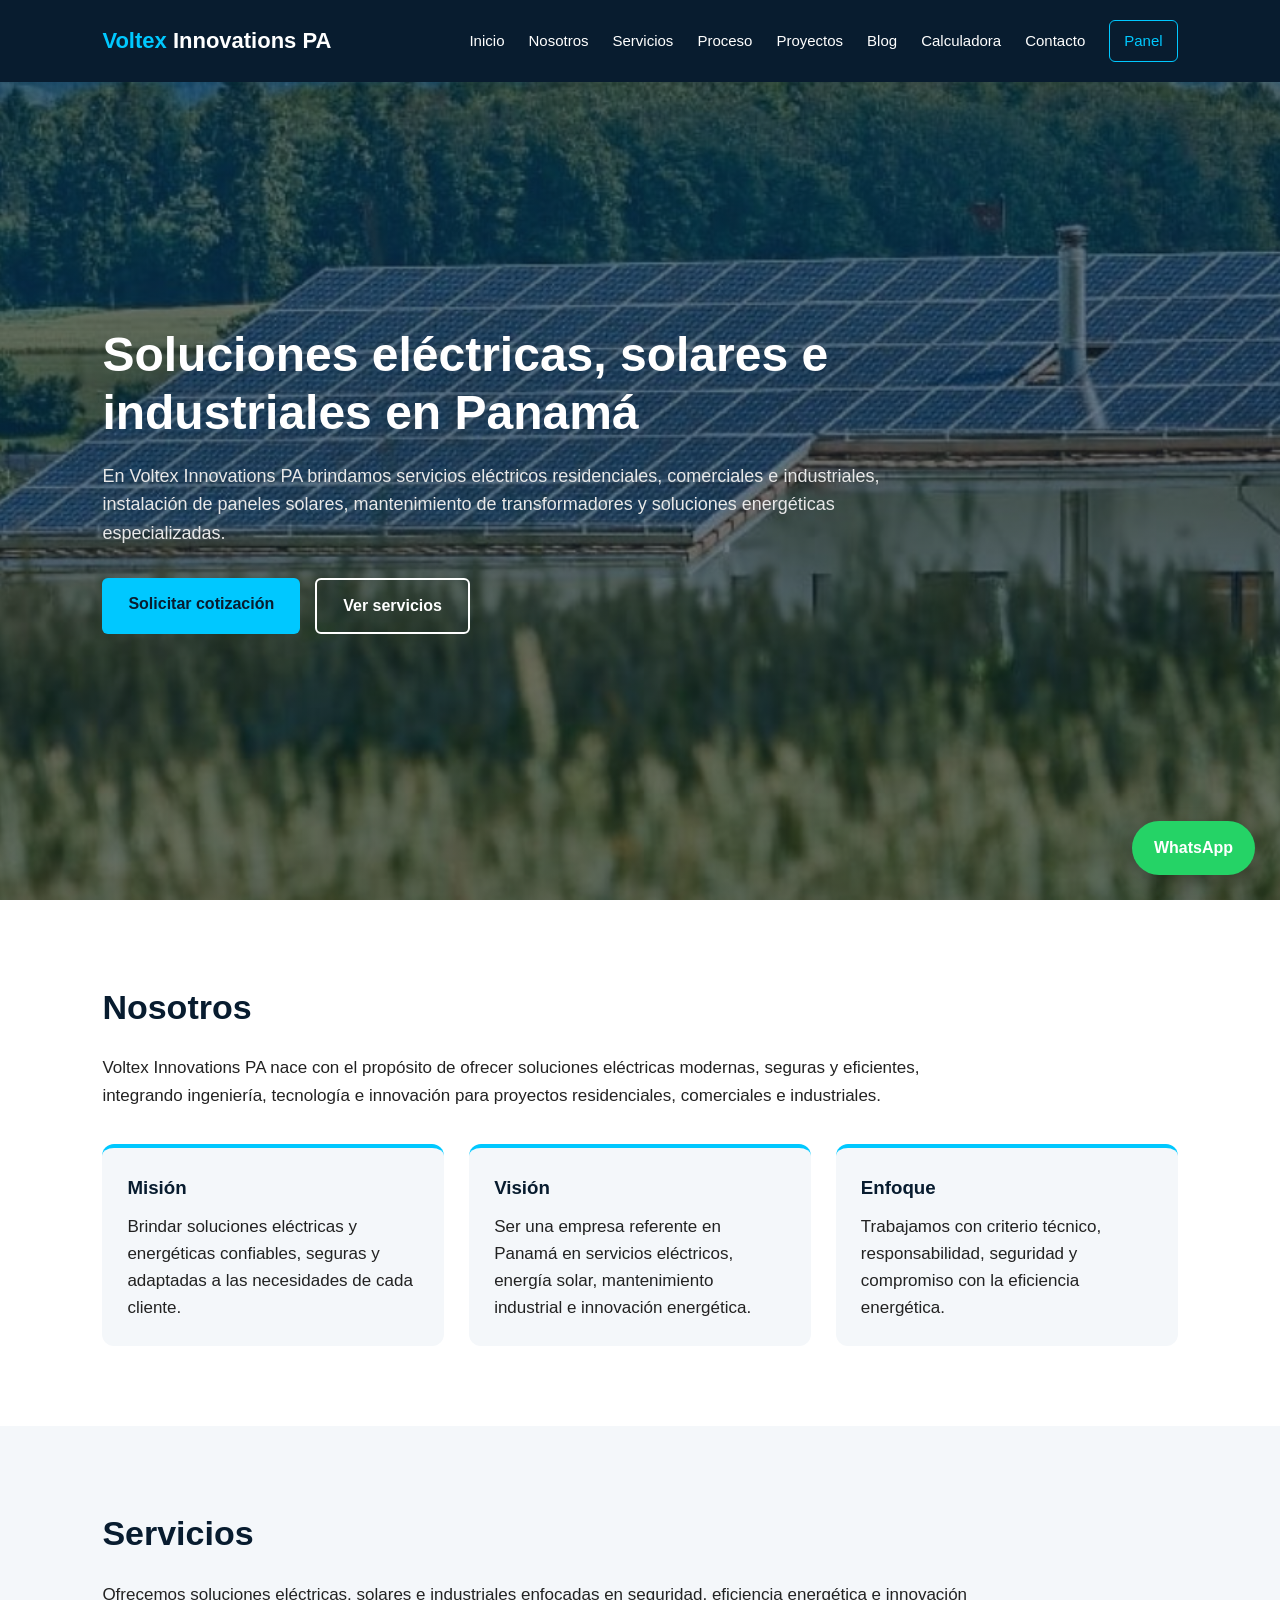
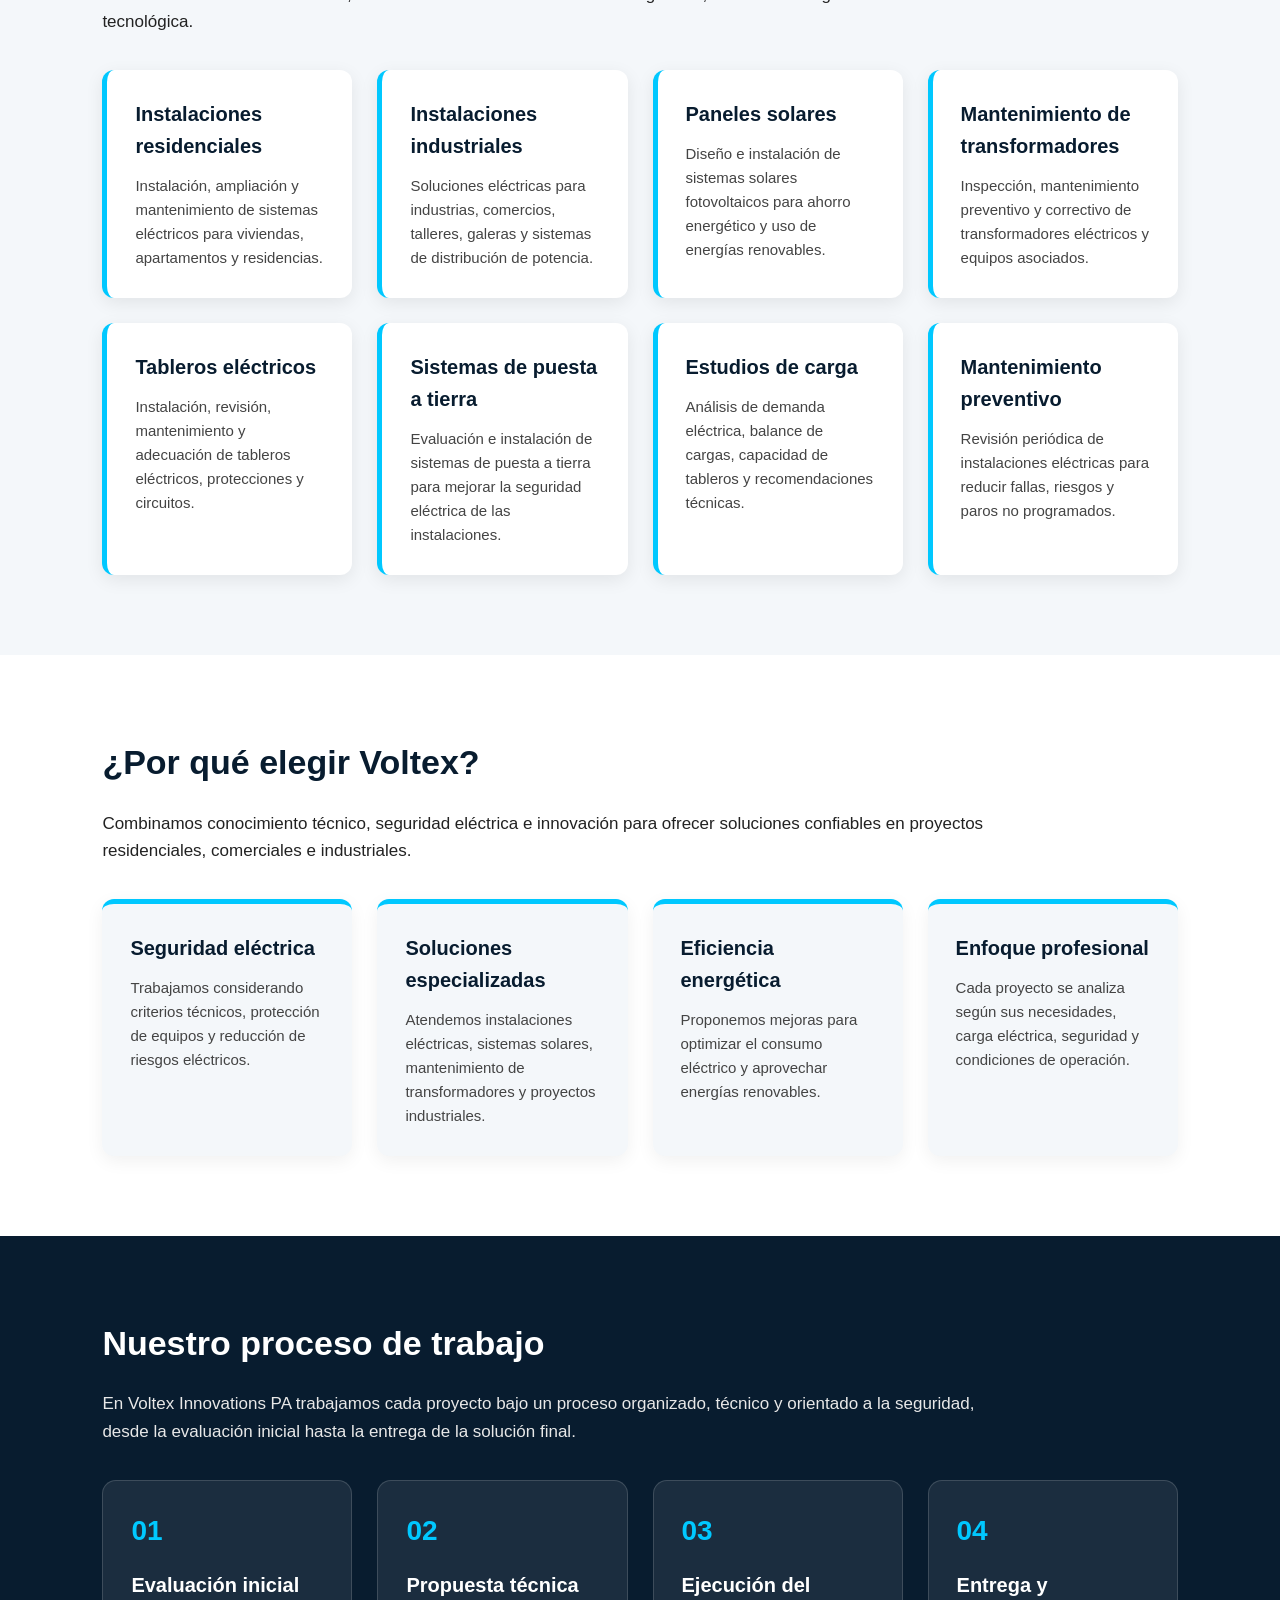
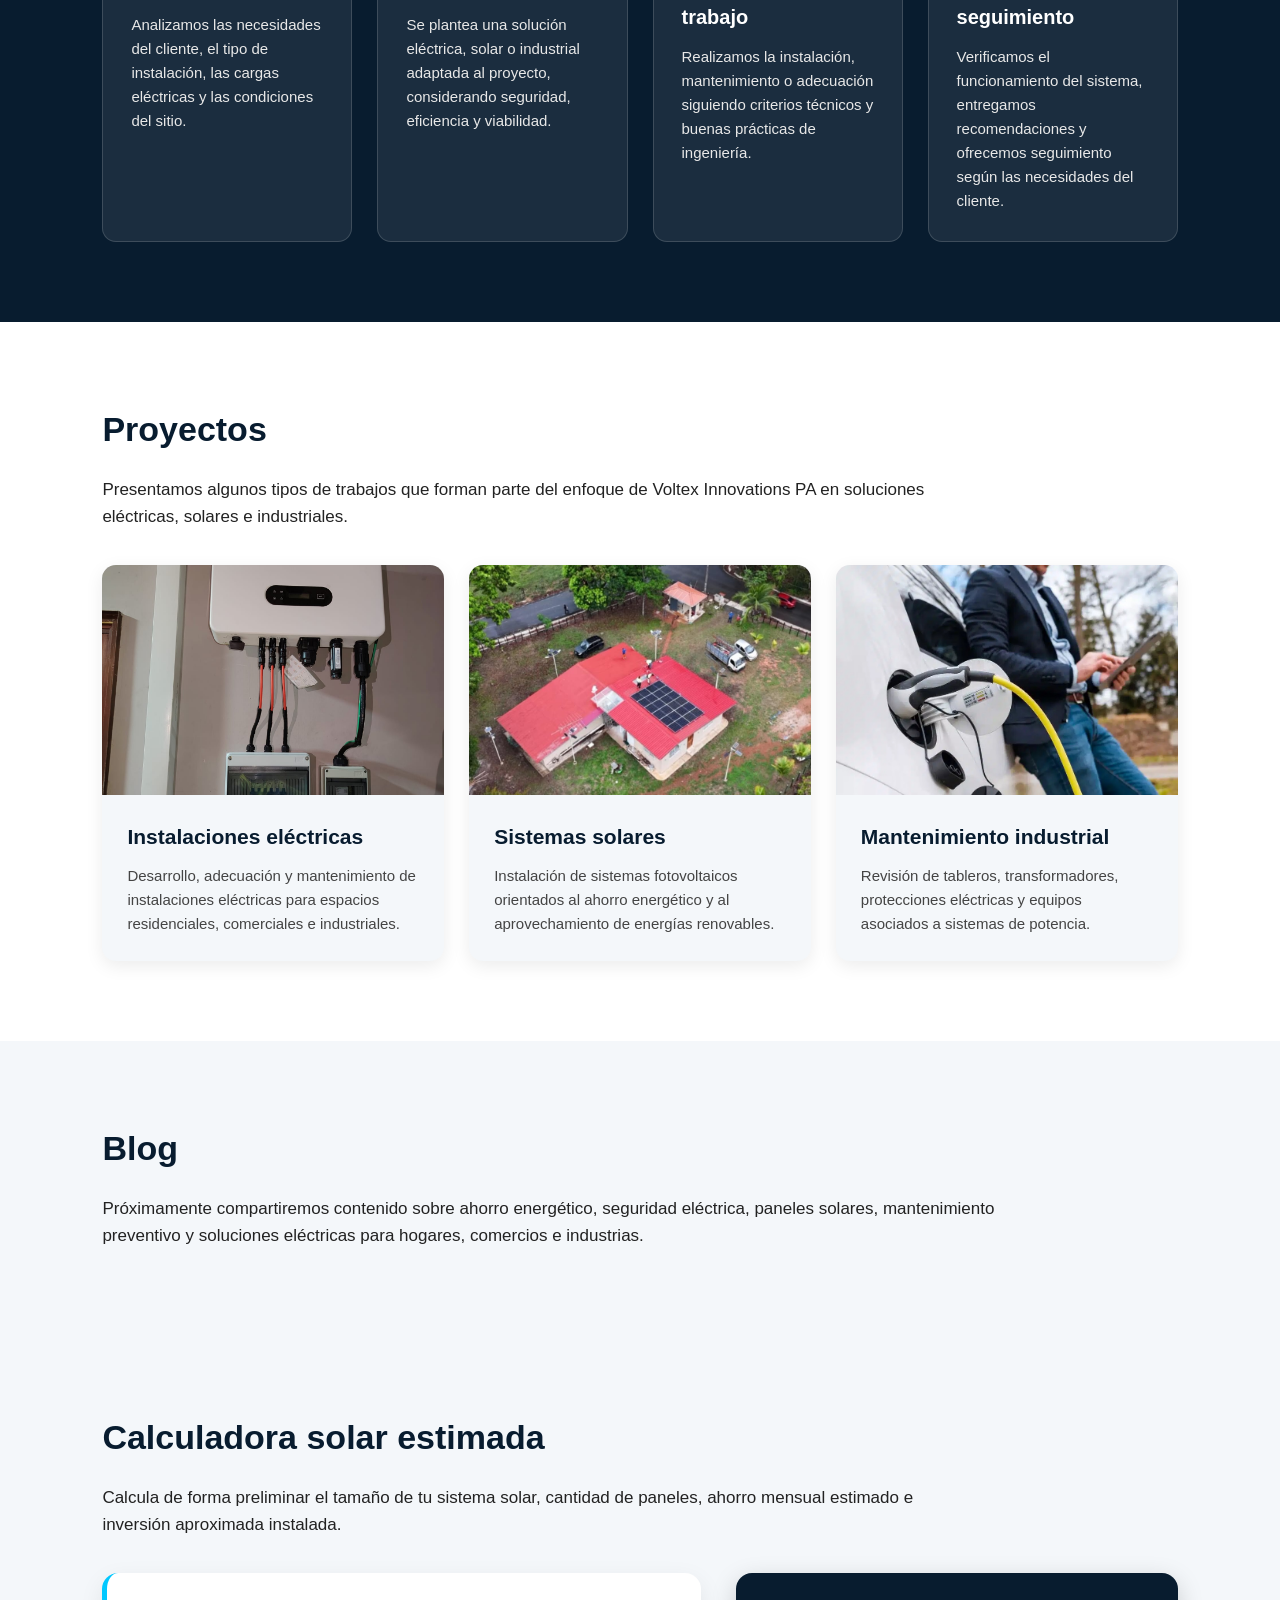
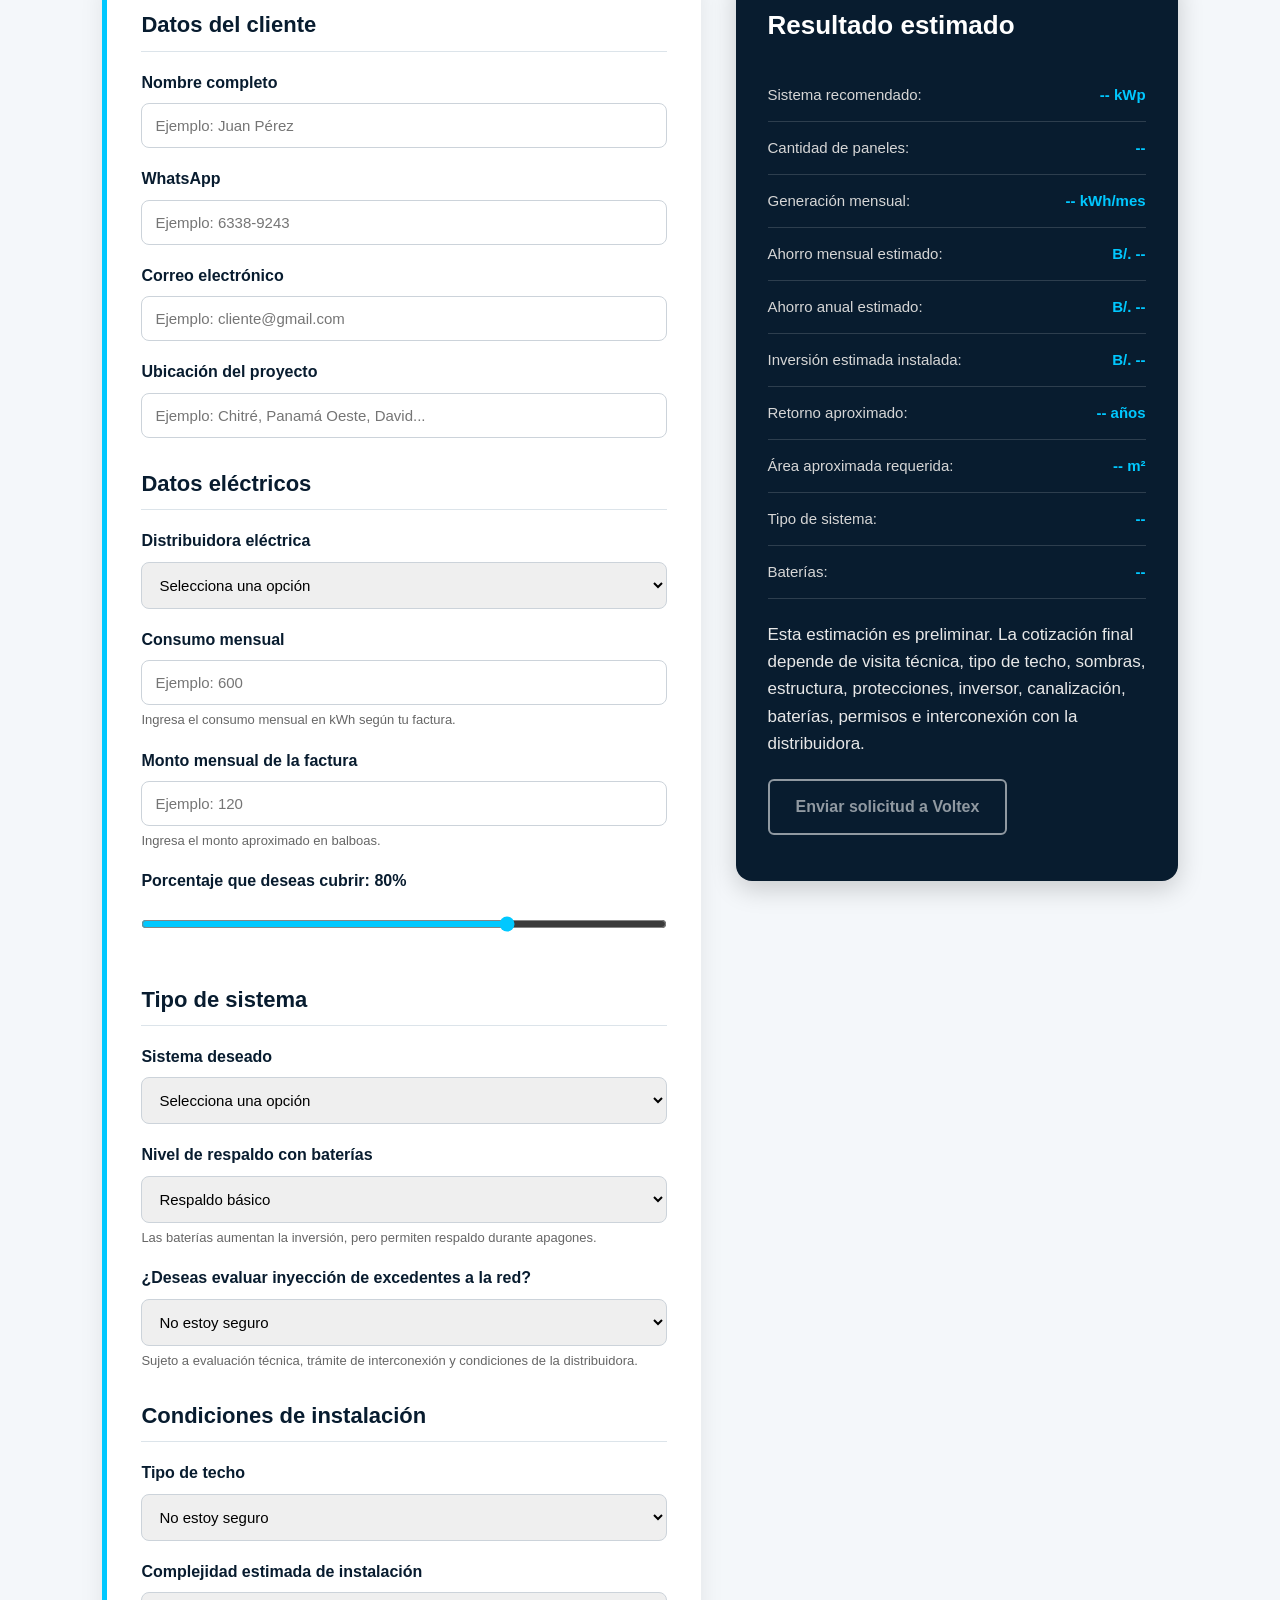
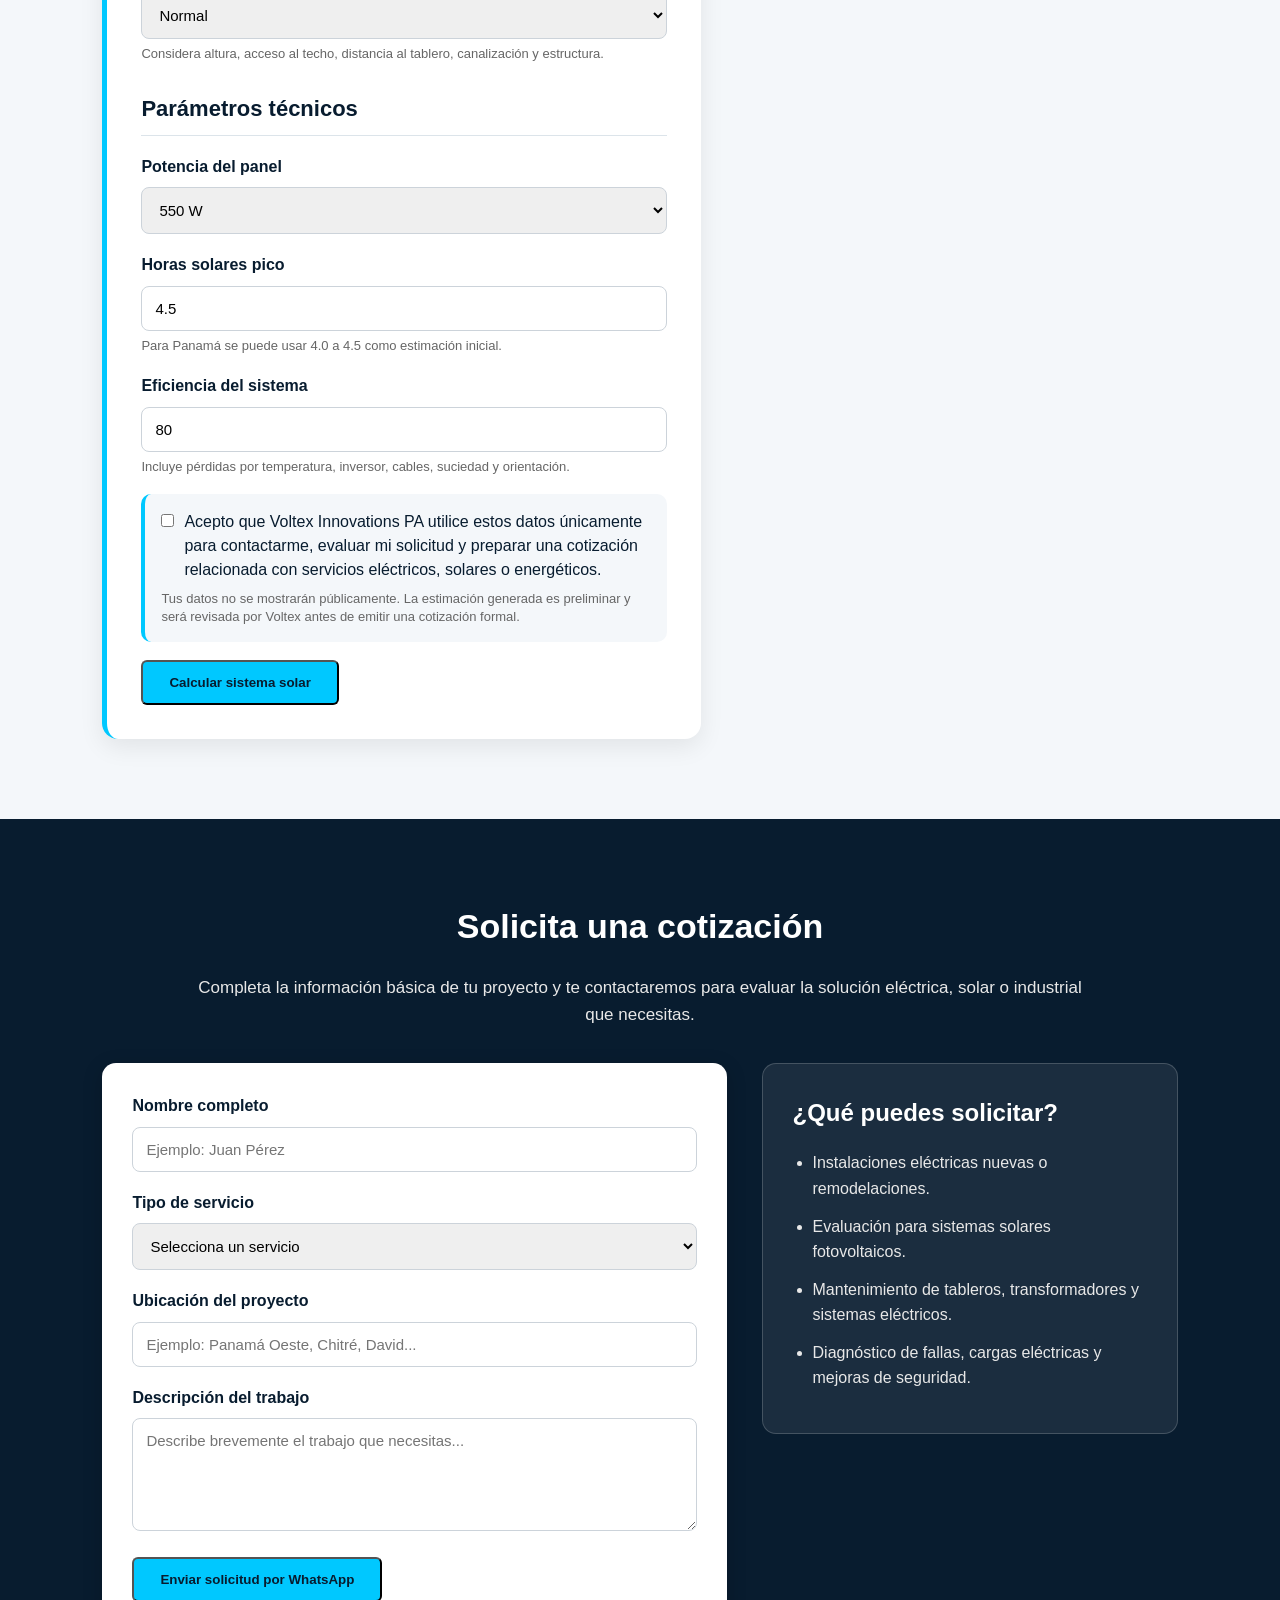
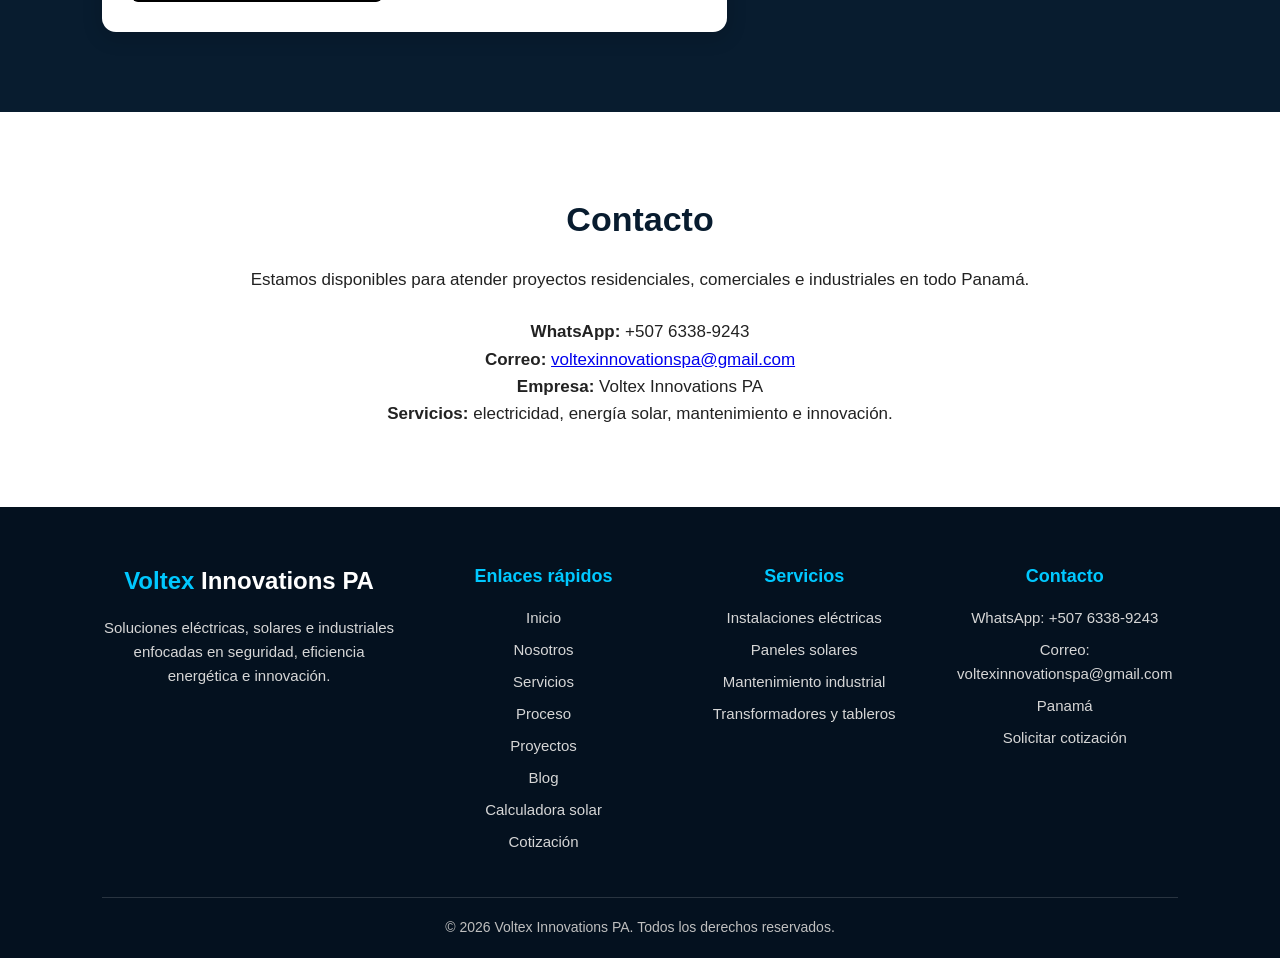
<file: index.html>
<!DOCTYPE html>
<html lang="es">
<head>
  <meta charset="UTF-8" />
  <meta name="viewport" content="width=device-width, initial-scale=1.0" />

  <title>Voltex Innovations PA | Soluciones eléctricas y solares en Panamá</title>

  <meta
    name="description"
    content="Voltex Innovations PA ofrece soluciones eléctricas residenciales, industriales, paneles solares, mantenimiento de transformadores, tableros eléctricos y servicios energéticos especializados en Panamá."
  />

  <meta
    name="keywords"
    content="Voltex Innovations PA, instalaciones eléctricas Panamá, paneles solares Panamá, mantenimiento de transformadores, tableros eléctricos, energía solar, servicios eléctricos residenciales, servicios eléctricos industriales"
  />

  <meta name="author" content="Voltex Innovations PA" />

  <!-- Vista previa al compartir en WhatsApp, Facebook o redes sociales -->
  <meta property="og:title" content="Voltex Innovations PA" />
  <meta
    property="og:description"
    content="Soluciones eléctricas, solares e industriales enfocadas en seguridad, eficiencia energética e innovación."
  />
  <meta property="og:image" content="img/preview.jpg" />
  <meta property="og:type" content="website" />

  <!-- Ícono de la pestaña del navegador -->
  <link rel="icon" type="image/png" href="img/favicon.png" />

  <!-- ESTILOS PRINCIPALES -->
  <link rel="stylesheet" href="./styles.css?v=8" />
</head>

<body>

  <!-- ENCABEZADO -->
  <header class="header">
    <div class="logo">
      <span>Voltex</span> Innovations PA
    </div>

    <button class="menu-toggle" id="menu-toggle" type="button" aria-label="Abrir menú">
      ☰
    </button>

    <nav class="nav" id="nav">
      <a href="#inicio">Inicio</a>
      <a href="#nosotros">Nosotros</a>
      <a href="#servicios">Servicios</a>
      <a href="#proceso">Proceso</a>
      <a href="#proyectos">Proyectos</a>
      <a href="#blog">Blog</a>
      <a href="#calculadora-solar">Calculadora</a>
      <a href="#contacto">Contacto</a>

      <a
        href="./panel-voltex.html?v=7"
        class="nav-panel"
        target="_blank"
        rel="noopener noreferrer"
      >
        Panel
      </a>
    </nav>
  </header>

  <!-- SECCIÓN PRINCIPAL -->
  <section id="inicio" class="hero">
    <div class="hero-content">
      <h1>Soluciones eléctricas, solares e industriales en Panamá</h1>

      <p>
        En Voltex Innovations PA brindamos servicios eléctricos residenciales,
        comerciales e industriales, instalación de paneles solares, mantenimiento
        de transformadores y soluciones energéticas especializadas.
      </p>

      <div class="hero-buttons">
        <a href="#cotizacion" class="btn primary">Solicitar cotización</a>
        <a href="#servicios" class="btn secondary">Ver servicios</a>
      </div>
    </div>
  </section>

  <!-- NOSOTROS -->
  <section id="nosotros" class="section">
    <h2>Nosotros</h2>

    <p>
      Voltex Innovations PA nace con el propósito de ofrecer soluciones eléctricas
      modernas, seguras y eficientes, integrando ingeniería, tecnología e innovación
      para proyectos residenciales, comerciales e industriales.
    </p>

    <div class="about-grid">
      <div class="about-box">
        <h3>Misión</h3>
        <p>
          Brindar soluciones eléctricas y energéticas confiables, seguras y adaptadas
          a las necesidades de cada cliente.
        </p>
      </div>

      <div class="about-box">
        <h3>Visión</h3>
        <p>
          Ser una empresa referente en Panamá en servicios eléctricos, energía solar,
          mantenimiento industrial e innovación energética.
        </p>
      </div>

      <div class="about-box">
        <h3>Enfoque</h3>
        <p>
          Trabajamos con criterio técnico, responsabilidad, seguridad y compromiso
          con la eficiencia energética.
        </p>
      </div>
    </div>
  </section>

  <!-- SERVICIOS -->
  <section id="servicios" class="section gray">
    <h2>Servicios</h2>

    <p>
      Ofrecemos soluciones eléctricas, solares e industriales enfocadas en seguridad,
      eficiencia energética e innovación tecnológica.
    </p>

    <div class="cards">
      <div class="card">
        <h3>Instalaciones residenciales</h3>
        <p>
          Instalación, ampliación y mantenimiento de sistemas eléctricos para viviendas,
          apartamentos y residencias.
        </p>
      </div>

      <div class="card">
        <h3>Instalaciones industriales</h3>
        <p>
          Soluciones eléctricas para industrias, comercios, talleres, galeras y sistemas
          de distribución de potencia.
        </p>
      </div>

      <div class="card">
        <h3>Paneles solares</h3>
        <p>
          Diseño e instalación de sistemas solares fotovoltaicos para ahorro energético
          y uso de energías renovables.
        </p>
      </div>

      <div class="card">
        <h3>Mantenimiento de transformadores</h3>
        <p>
          Inspección, mantenimiento preventivo y correctivo de transformadores eléctricos
          y equipos asociados.
        </p>
      </div>

      <div class="card">
        <h3>Tableros eléctricos</h3>
        <p>
          Instalación, revisión, mantenimiento y adecuación de tableros eléctricos,
          protecciones y circuitos.
        </p>
      </div>

      <div class="card">
        <h3>Sistemas de puesta a tierra</h3>
        <p>
          Evaluación e instalación de sistemas de puesta a tierra para mejorar la
          seguridad eléctrica de las instalaciones.
        </p>
      </div>

      <div class="card">
        <h3>Estudios de carga</h3>
        <p>
          Análisis de demanda eléctrica, balance de cargas, capacidad de tableros y
          recomendaciones técnicas.
        </p>
      </div>

      <div class="card">
        <h3>Mantenimiento preventivo</h3>
        <p>
          Revisión periódica de instalaciones eléctricas para reducir fallas, riesgos
          y paros no programados.
        </p>
      </div>
    </div>
  </section>

  <!-- POR QUÉ ELEGIRNOS -->
  <section class="section why-us">
    <h2>¿Por qué elegir Voltex?</h2>

    <p>
      Combinamos conocimiento técnico, seguridad eléctrica e innovación para ofrecer
      soluciones confiables en proyectos residenciales, comerciales e industriales.
    </p>

    <div class="why-grid">
      <div class="why-card">
        <h3>Seguridad eléctrica</h3>
        <p>
          Trabajamos considerando criterios técnicos, protección de equipos y reducción
          de riesgos eléctricos.
        </p>
      </div>

      <div class="why-card">
        <h3>Soluciones especializadas</h3>
        <p>
          Atendemos instalaciones eléctricas, sistemas solares, mantenimiento de
          transformadores y proyectos industriales.
        </p>
      </div>

      <div class="why-card">
        <h3>Eficiencia energética</h3>
        <p>
          Proponemos mejoras para optimizar el consumo eléctrico y aprovechar energías
          renovables.
        </p>
      </div>

      <div class="why-card">
        <h3>Enfoque profesional</h3>
        <p>
          Cada proyecto se analiza según sus necesidades, carga eléctrica, seguridad y
          condiciones de operación.
        </p>
      </div>
    </div>
  </section>

  <!-- PROCESO DE TRABAJO -->
  <section id="proceso" class="section process-section">
    <h2>Nuestro proceso de trabajo</h2>

    <p>
      En Voltex Innovations PA trabajamos cada proyecto bajo un proceso organizado,
      técnico y orientado a la seguridad, desde la evaluación inicial hasta la entrega
      de la solución final.
    </p>

    <div class="process-grid">
      <div class="process-card">
        <span>01</span>
        <h3>Evaluación inicial</h3>
        <p>
          Analizamos las necesidades del cliente, el tipo de instalación, las cargas
          eléctricas y las condiciones del sitio.
        </p>
      </div>

      <div class="process-card">
        <span>02</span>
        <h3>Propuesta técnica</h3>
        <p>
          Se plantea una solución eléctrica, solar o industrial adaptada al proyecto,
          considerando seguridad, eficiencia y viabilidad.
        </p>
      </div>

      <div class="process-card">
        <span>03</span>
        <h3>Ejecución del trabajo</h3>
        <p>
          Realizamos la instalación, mantenimiento o adecuación siguiendo criterios
          técnicos y buenas prácticas de ingeniería.
        </p>
      </div>

      <div class="process-card">
        <span>04</span>
        <h3>Entrega y seguimiento</h3>
        <p>
          Verificamos el funcionamiento del sistema, entregamos recomendaciones y
          ofrecemos seguimiento según las necesidades del cliente.
        </p>
      </div>
    </div>
  </section>

  <!-- PROYECTOS -->
  <section id="proyectos" class="section">
    <h2>Proyectos</h2>

    <p>
      Presentamos algunos tipos de trabajos que forman parte del enfoque de Voltex
      Innovations PA en soluciones eléctricas, solares e industriales.
    </p>

    <div class="projects-gallery">
      <div class="gallery-card">
        <img src="img/proyecto1.jpg" alt="Instalación eléctrica residencial o comercial" />

        <div class="gallery-content">
          <h3>Instalaciones eléctricas</h3>
          <p>
            Desarrollo, adecuación y mantenimiento de instalaciones eléctricas para
            espacios residenciales, comerciales e industriales.
          </p>
        </div>
      </div>

      <div class="gallery-card">
        <img src="img/proyecto2.jpg" alt="Sistema de paneles solares" />

        <div class="gallery-content">
          <h3>Sistemas solares</h3>
          <p>
            Instalación de sistemas fotovoltaicos orientados al ahorro energético y al
            aprovechamiento de energías renovables.
          </p>
        </div>
      </div>

      <div class="gallery-card">
        <img src="img/proyecto3.jpg" alt="Mantenimiento eléctrico industrial" />

        <div class="gallery-content">
          <h3>Mantenimiento industrial</h3>
          <p>
            Revisión de tableros, transformadores, protecciones eléctricas y equipos
            asociados a sistemas de potencia.
          </p>
        </div>
      </div>
    </div>
  </section>

  <!-- BLOG -->
  <section id="blog" class="section gray">
    <h2>Blog</h2>

    <p>
      Próximamente compartiremos contenido sobre ahorro energético, seguridad eléctrica,
      paneles solares, mantenimiento preventivo y soluciones eléctricas para hogares,
      comercios e industrias.
    </p>
  </section>

  <!-- CALCULADORA SOLAR -->
  <section id="calculadora-solar" class="section solar-calculator-section">
    <h2>Calculadora solar estimada</h2>

    <p>
      Calcula de forma preliminar el tamaño de tu sistema solar, cantidad de paneles,
      ahorro mensual estimado e inversión aproximada instalada.
    </p>

    <div class="solar-calculator-container">
      <form id="solar-calculator-form" class="solar-form">
        <h3>Datos del cliente</h3>

        <div class="form-group">
          <label for="cliente-nombre">Nombre completo</label>
          <input
            type="text"
            id="cliente-nombre"
            placeholder="Ejemplo: Juan Pérez"
            required
          />
        </div>

        <div class="form-group">
          <label for="cliente-whatsapp">WhatsApp</label>
          <input
            type="tel"
            id="cliente-whatsapp"
            placeholder="Ejemplo: 6338-9243"
            required
          />
        </div>

        <div class="form-group">
          <label for="cliente-correo">Correo electrónico</label>
          <input
            type="email"
            id="cliente-correo"
            placeholder="Ejemplo: cliente@gmail.com"
          />
        </div>

        <div class="form-group">
          <label for="cliente-ubicacion">Ubicación del proyecto</label>
          <input
            type="text"
            id="cliente-ubicacion"
            placeholder="Ejemplo: Chitré, Panamá Oeste, David..."
            required
          />
        </div>

        <h3>Datos eléctricos</h3>

        <div class="form-group">
          <label for="distribuidora">Distribuidora eléctrica</label>
          <select id="distribuidora" required>
            <option value="">Selecciona una opción</option>
            <option value="ENSA">ENSA</option>
            <option value="EDEMET">EDEMET</option>
            <option value="EDECHI">EDECHI</option>
            <option value="No estoy seguro">No estoy seguro</option>
          </select>
        </div>

        <div class="form-group">
          <label for="consumo-kwh">Consumo mensual</label>
          <input
            type="number"
            id="consumo-kwh"
            placeholder="Ejemplo: 600"
            min="1"
            required
          />
          <small>Ingresa el consumo mensual en kWh según tu factura.</small>
        </div>

        <div class="form-group">
          <label for="factura-mensual">Monto mensual de la factura</label>
          <input
            type="number"
            id="factura-mensual"
            placeholder="Ejemplo: 120"
            min="1"
            step="0.01"
            required
          />
          <small>Ingresa el monto aproximado en balboas.</small>
        </div>

        <div class="form-group">
          <label for="cobertura-solar">
            Porcentaje que deseas cubrir: <span id="cobertura-valor">80%</span>
          </label>
          <input
            type="range"
            id="cobertura-solar"
            min="30"
            max="100"
            value="80"
            step="5"
          />
        </div>

        <h3>Tipo de sistema</h3>

        <div class="form-group">
          <label for="tipo-sistema">Sistema deseado</label>
          <select id="tipo-sistema" required>
            <option value="">Selecciona una opción</option>
            <option value="Conectado a red sin baterías">Conectado a red sin baterías</option>
            <option value="Conectado a red con baterías">Conectado a red con baterías</option>
            <option value="Sistema aislado con baterías">Sistema aislado con baterías</option>
          </select>
        </div>

        <div class="form-group">
          <label for="nivel-bateria">Nivel de respaldo con baterías</label>
          <select id="nivel-bateria">
            <option value="Sin baterías">Sin baterías</option>
            <option value="Respaldo básico">Respaldo básico</option>
            <option value="Respaldo medio">Respaldo medio</option>
            <option value="Respaldo alto">Respaldo alto</option>
          </select>
          <small>
            Las baterías aumentan la inversión, pero permiten respaldo durante apagones.
          </small>
        </div>

        <div class="form-group">
          <label for="excedentes-red">¿Deseas evaluar inyección de excedentes a la red?</label>
          <select id="excedentes-red">
            <option value="No estoy seguro">No estoy seguro</option>
            <option value="Sí">Sí, deseo evaluarlo</option>
            <option value="No">No</option>
          </select>
          <small>
            Sujeto a evaluación técnica, trámite de interconexión y condiciones de la distribuidora.
          </small>
        </div>

        <h3>Condiciones de instalación</h3>

        <div class="form-group">
          <label for="tipo-techo">Tipo de techo</label>
          <select id="tipo-techo">
            <option value="No estoy seguro">No estoy seguro</option>
            <option value="Techo de zinc">Techo de zinc</option>
            <option value="Techo de losa">Techo de losa</option>
            <option value="Techo de teja">Techo de teja</option>
            <option value="Estructura metálica">Estructura metálica</option>
            <option value="Otro">Otro</option>
          </select>
        </div>

        <div class="form-group">
          <label for="complejidad-instalacion">Complejidad estimada de instalación</label>
          <select id="complejidad-instalacion">
            <option value="Normal">Normal</option>
            <option value="Media">Media</option>
            <option value="Alta">Alta</option>
          </select>
          <small>
            Considera altura, acceso al techo, distancia al tablero, canalización y estructura.
          </small>
        </div>

        <h3>Parámetros técnicos</h3>

        <div class="form-group">
          <label for="potencia-panel">Potencia del panel</label>
          <select id="potencia-panel">
            <option value="550">550 W</option>
            <option value="580">580 W</option>
            <option value="600">600 W</option>
          </select>
        </div>

        <div class="form-group">
          <label for="horas-sol">Horas solares pico</label>
          <input
            type="number"
            id="horas-sol"
            value="4.5"
            min="3"
            max="6"
            step="0.1"
          />
          <small>Para Panamá se puede usar 4.0 a 4.5 como estimación inicial.</small>
        </div>

        <div class="form-group">
          <label for="eficiencia-sistema">Eficiencia del sistema</label>
          <input
            type="number"
            id="eficiencia-sistema"
            value="80"
            min="60"
            max="95"
            step="1"
          />
          <small>
            Incluye pérdidas por temperatura, inversor, cables, suciedad y orientación.
          </small>
        </div>

        <div class="form-group consent-group">
          <label class="checkbox-label">
            <input type="checkbox" id="acepta-datos" required />
            Acepto que Voltex Innovations PA utilice estos datos únicamente para contactarme,
            evaluar mi solicitud y preparar una cotización relacionada con servicios eléctricos,
            solares o energéticos.
          </label>

          <small class="privacy-note">
            Tus datos no se mostrarán públicamente. La estimación generada es preliminar y
            será revisada por Voltex antes de emitir una cotización formal.
          </small>
        </div>

        <button type="submit" class="btn primary">
          Calcular sistema solar
        </button>
      </form>

      <div class="solar-results" id="solar-results">
        <h3>Resultado estimado</h3>

        <div class="result-item">
          <span>Sistema recomendado:</span>
          <strong id="resultado-kwp">-- kWp</strong>
        </div>

        <div class="result-item">
          <span>Cantidad de paneles:</span>
          <strong id="resultado-paneles">--</strong>
        </div>

        <div class="result-item">
          <span>Generación mensual:</span>
          <strong id="resultado-generacion">-- kWh/mes</strong>
        </div>

        <div class="result-item">
          <span>Ahorro mensual estimado:</span>
          <strong id="resultado-ahorro-mensual">B/. --</strong>
        </div>

        <div class="result-item">
          <span>Ahorro anual estimado:</span>
          <strong id="resultado-ahorro-anual">B/. --</strong>
        </div>

        <div class="result-item">
          <span>Inversión estimada instalada:</span>
          <strong id="resultado-inversion">B/. --</strong>
        </div>

        <div class="result-item">
          <span>Retorno aproximado:</span>
          <strong id="resultado-retorno">-- años</strong>
        </div>

        <div class="result-item">
          <span>Área aproximada requerida:</span>
          <strong id="resultado-area">-- m²</strong>
        </div>

        <div class="result-item">
          <span>Tipo de sistema:</span>
          <strong id="resultado-tipo-sistema">--</strong>
        </div>

        <div class="result-item">
          <span>Baterías:</span>
          <strong id="resultado-baterias">--</strong>
        </div>

        <p class="solar-note">
          Esta estimación es preliminar. La cotización final depende de visita técnica,
          tipo de techo, sombras, estructura, protecciones, inversor, canalización,
          baterías, permisos e interconexión con la distribuidora.
        </p>

        <a
          id="solar-whatsapp"
          class="btn secondary solar-whatsapp-btn disabled-link"
          href="#"
          target="_blank"
          rel="noopener noreferrer"
        >
          Enviar solicitud a Voltex
        </a>

        <p id="solar-status-message" class="solar-status-message"></p>
      </div>
    </div>
  </section>

  <!-- COTIZACIÓN -->
  <section id="cotizacion" class="section cotizacion">
    <h2>Solicita una cotización</h2>

    <p>
      Completa la información básica de tu proyecto y te contactaremos para evaluar
      la solución eléctrica, solar o industrial que necesitas.
    </p>

    <div class="quote-container">
      <form class="quote-form" id="quote-form">
        <div class="form-group">
          <label for="nombre">Nombre completo</label>
          <input
            type="text"
            id="nombre"
            name="nombre"
            placeholder="Ejemplo: Juan Pérez"
            required
          />
        </div>

        <div class="form-group">
          <label for="servicio">Tipo de servicio</label>
          <select id="servicio" name="servicio" required>
            <option value="">Selecciona un servicio</option>
            <option value="Instalación eléctrica residencial">Instalación eléctrica residencial</option>
            <option value="Instalación eléctrica industrial">Instalación eléctrica industrial</option>
            <option value="Paneles solares">Paneles solares</option>
            <option value="Mantenimiento de transformadores">Mantenimiento de transformadores</option>
            <option value="Tableros eléctricos">Tableros eléctricos</option>
            <option value="Sistema de puesta a tierra">Sistema de puesta a tierra</option>
            <option value="Estudio de carga">Estudio de carga</option>
            <option value="Mantenimiento preventivo">Mantenimiento preventivo</option>
            <option value="Otro servicio">Otro servicio</option>
          </select>
        </div>

        <div class="form-group">
          <label for="ubicacion">Ubicación del proyecto</label>
          <input
            type="text"
            id="ubicacion"
            name="ubicacion"
            placeholder="Ejemplo: Panamá Oeste, Chitré, David..."
            required
          />
        </div>

        <div class="form-group">
          <label for="descripcion">Descripción del trabajo</label>
          <textarea
            id="descripcion"
            name="descripcion"
            rows="5"
            placeholder="Describe brevemente el trabajo que necesitas..."
            required
          ></textarea>
        </div>

        <button type="submit" class="btn primary">
          Enviar solicitud por WhatsApp
        </button>
      </form>

      <div class="quote-info">
        <h3>¿Qué puedes solicitar?</h3>

        <ul>
          <li>Instalaciones eléctricas nuevas o remodelaciones.</li>
          <li>Evaluación para sistemas solares fotovoltaicos.</li>
          <li>Mantenimiento de tableros, transformadores y sistemas eléctricos.</li>
          <li>Diagnóstico de fallas, cargas eléctricas y mejoras de seguridad.</li>
        </ul>
      </div>
    </div>
  </section>

  <!-- CONTACTO -->
  <section id="contacto" class="section contacto">
    <h2>Contacto</h2>

    <p>
      Estamos disponibles para atender proyectos residenciales, comerciales e industriales
      en todo Panamá.
    </p>

    <div class="contact-info">
      <p><strong>WhatsApp:</strong> +507 6338-9243</p>

      <p>
        <strong>Correo:</strong>
        <a href="mailto:voltexinnovationspa@gmail.com">
          voltexinnovationspa@gmail.com
        </a>
      </p>

      <p><strong>Empresa:</strong> Voltex Innovations PA</p>
      <p><strong>Servicios:</strong> electricidad, energía solar, mantenimiento e innovación.</p>
    </div>
  </section>

  <!-- BOTÓN FLOTANTE DE WHATSAPP -->
  <a
    href="https://wa.me/50763389243"
    class="whatsapp-float"
    target="_blank"
    rel="noopener noreferrer"
  >
    WhatsApp
  </a>

  <!-- PIE DE PÁGINA -->
  <footer class="footer">
    <div class="footer-content">
      <div class="footer-box">
        <h3><span>Voltex</span> Innovations PA</h3>
        <p>
          Soluciones eléctricas, solares e industriales enfocadas en seguridad,
          eficiencia energética e innovación.
        </p>
      </div>

      <div class="footer-box">
        <h4>Enlaces rápidos</h4>
        <a href="#inicio">Inicio</a>
        <a href="#nosotros">Nosotros</a>
        <a href="#servicios">Servicios</a>
        <a href="#proceso">Proceso</a>
        <a href="#proyectos">Proyectos</a>
        <a href="#blog">Blog</a>
        <a href="#calculadora-solar">Calculadora solar</a>
        <a href="#cotizacion">Cotización</a>
      </div>

      <div class="footer-box">
        <h4>Servicios</h4>
        <p>Instalaciones eléctricas</p>
        <p>Paneles solares</p>
        <p>Mantenimiento industrial</p>
        <p>Transformadores y tableros</p>
      </div>

      <div class="footer-box">
        <h4>Contacto</h4>
        <p>WhatsApp: +507 6338-9243</p>

        <p>
          Correo:
          <a href="mailto:voltexinnovationspa@gmail.com">
            voltexinnovationspa@gmail.com
          </a>
        </p>

        <p>Panamá</p>

        <a href="https://wa.me/50763389243" target="_blank" rel="noopener noreferrer">
          Solicitar cotización
        </a>
      </div>
    </div>

    <div class="footer-bottom">
      <p>© 2026 Voltex Innovations PA. Todos los derechos reservados.</p>
    </div>
  </footer>

  <!-- SCRIPT PRINCIPAL -->
  <script src="./script.js?v=8"></script>
</body>
</html>
</file>
<file: styles.css>
/* CONFIGURACIÓN GENERAL */
* {
  margin: 0;
  padding: 0;
  box-sizing: border-box;
}

html {
  scroll-behavior: smooth;
}

body {
  font-family: Arial, Helvetica, sans-serif;
  background-color: #f4f7fa;
  color: #222;
  line-height: 1.6;
}

section {
  scroll-margin-top: 90px;
}

/* ENCABEZADO */
.header {
  width: 100%;
  padding: 20px 8%;
  background-color: #081c2f;
  color: white;
  display: flex;
  justify-content: space-between;
  align-items: center;
  position: fixed;
  top: 0;
  z-index: 1000;
}

.logo {
  font-size: 22px;
  font-weight: bold;
}

.logo span {
  color: #00c8ff;
}

.nav {
  display: flex;
  align-items: center;
}

.nav a {
  color: white;
  text-decoration: none;
  margin-left: 24px;
  font-size: 15px;
  font-weight: 500;
  transition: 0.3s;
}

.nav a:hover {
  color: #00c8ff;
}

/* BOTÓN COTIZAR EN MENÚ */
.nav-cta {
  background-color: #00c8ff;
  color: #081c2f !important;
  padding: 9px 16px;
  border-radius: 6px;
  font-weight: bold;
}

.nav-cta:hover {
  background-color: white;
  color: #081c2f !important;
}

/* BOTÓN DEL MENÚ MÓVIL */
.menu-toggle {
  display: none;
  background: none;
  border: none;
  color: white;
  font-size: 30px;
  cursor: pointer;
}

/* HERO */
.hero {
  min-height: 100vh;
  padding: 120px 8% 60px;
  background-image: linear-gradient(
      rgba(8, 28, 47, 0.58),
      rgba(8, 28, 47, 0.58)
    ),
    url("./img/fondo.jpg");
  background-size: cover;
  background-position: center;
  background-repeat: no-repeat;
  display: flex;
  align-items: center;
  color: white;
}

.hero-content {
  max-width: 780px;
}

.hero h1 {
  font-size: 48px;
  line-height: 1.2;
  margin-bottom: 20px;
}

.hero p {
  font-size: 18px;
  margin-bottom: 30px;
  color: #e8e8e8;
}

.hero-buttons {
  display: flex;
  gap: 15px;
  flex-wrap: wrap;
}

/* BOTONES */
.btn {
  display: inline-block;
  padding: 13px 26px;
  border-radius: 6px;
  text-decoration: none;
  font-weight: bold;
  transition: 0.3s;
}

.btn.primary {
  background-color: #00c8ff;
  color: #081c2f;
}

.btn.primary:hover {
  background-color: white;
}

.btn.secondary {
  border: 2px solid white;
  color: white;
}

.btn.secondary:hover {
  background-color: white;
  color: #081c2f;
}

/* SECCIONES */
.section {
  padding: 80px 8%;
  background-color: white;
}

.section.gray {
  background-color: #f4f7fa;
}

.section h2 {
  font-size: 34px;
  color: #081c2f;
  margin-bottom: 20px;
}

.section p {
  max-width: 900px;
  font-size: 17px;
}

/* NOSOTROS */
.about-grid {
  margin-top: 35px;
  display: grid;
  grid-template-columns: repeat(3, 1fr);
  gap: 25px;
}

.about-box {
  background-color: #f4f7fa;
  padding: 25px;
  border-radius: 12px;
  border-top: 4px solid #00c8ff;
}

.about-box h3 {
  color: #081c2f;
  margin-bottom: 10px;
}

/* TARJETAS DE SERVICIOS */
.cards {
  margin-top: 35px;
  display: grid;
  grid-template-columns: repeat(4, 1fr);
  gap: 25px;
}

.card {
  background-color: white;
  padding: 28px;
  border-radius: 12px;
  border-left: 5px solid #00c8ff;
  box-shadow: 0 5px 18px rgba(0, 0, 0, 0.08);
  transition: 0.3s;
}

.card:hover {
  transform: translateY(-6px);
}

.card h3 {
  color: #081c2f;
  margin-bottom: 12px;
  font-size: 20px;
}

.card p {
  font-size: 15px;
  color: #444;
}

/* PROYECTOS */
.projects-grid {
  margin-top: 35px;
  display: grid;
  grid-template-columns: repeat(3, 1fr);
  gap: 25px;
}

.project-card {
  background-color: #f4f7fa;
  padding: 30px;
  border-radius: 12px;
  border: 2px dashed #00c8ff;
}

.project-card h3 {
  color: #081c2f;
  margin-bottom: 10px;
}

/* COTIZACIÓN */
.cotizacion {
  text-align: center;
  background-color: #081c2f;
  color: white;
}

.cotizacion h2 {
  color: white;
}

.cotizacion p {
  margin: 0 auto 25px;
  color: #e8e8e8;
}

/* CONTACTO */
.contacto {
  text-align: center;
}

.contacto p {
  margin-left: auto;
  margin-right: auto;
}

.contact-info {
  margin-top: 25px;
}

/* BOTÓN FLOTANTE DE WHATSAPP */
.whatsapp-float {
  position: fixed;
  right: 25px;
  bottom: 25px;
  background-color: #25d366;
  color: white;
  padding: 14px 22px;
  border-radius: 50px;
  text-decoration: none;
  font-weight: bold;
  box-shadow: 0 5px 18px rgba(0, 0, 0, 0.25);
  z-index: 2000;
  transition: 0.3s;
}

.whatsapp-float:hover {
  transform: scale(1.08);
  background-color: #1ebe5d;
}

/* FOOTER */
.footer {
  background-color: #04111f;
  color: white;
  text-align: center;
  padding: 20px;
  font-size: 14px;
}

/* RESPONSIVE TABLET */
@media (max-width: 1000px) {
  .cards {
    grid-template-columns: repeat(2, 1fr);
  }

  .about-grid,
  .projects-grid {
    grid-template-columns: 1fr;
  }

  .hero h1 {
    font-size: 40px;
  }
}

/* RESPONSIVE CELULAR */
@media (max-width: 768px) {
  .header {
    flex-direction: row;
    padding: 18px 6%;
  }

  .logo {
    font-size: 18px;
  }

  .menu-toggle {
    display: block;
  }

  .nav {
    position: absolute;
    top: 70px;
    left: 0;
    width: 100%;
    background-color: #081c2f;
    display: none;
    flex-direction: column;
    text-align: center;
    padding: 20px 0;
    border-top: 1px solid rgba(255, 255, 255, 0.15);
  }

  .nav.active {
    display: flex;
  }

  .nav a {
    margin: 12px 0;
    font-size: 16px;
  }

  .nav-cta {
    width: fit-content;
    margin: 15px auto 0 !important;
  }

  .hero {
    padding: 130px 6% 60px;
  }

  .hero h1 {
    font-size: 32px;
  }

  .hero p {
    font-size: 16px;
  }

  .section {
    padding: 65px 6%;
  }

  .section h2 {
    font-size: 30px;
  }

  .cards {
    grid-template-columns: 1fr;
  }

  .whatsapp-float {
    right: 18px;
    bottom: 18px;
    padding: 12px 18px;
    font-size: 14px;
  }
}
/* FORMULARIO DE COTIZACIÓN */
.quote-container {
  margin-top: 35px;
  display: grid;
  grid-template-columns: 1.2fr 0.8fr;
  gap: 35px;
  align-items: start;
}

.quote-form {
  background-color: white;
  color: #222;
  padding: 30px;
  border-radius: 14px;
  text-align: left;
  box-shadow: 0 5px 20px rgba(0, 0, 0, 0.18);
}

.form-group {
  margin-bottom: 18px;
}

.form-group label {
  display: block;
  margin-bottom: 8px;
  color: #081c2f;
  font-weight: bold;
}

.form-group input,
.form-group select,
.form-group textarea {
  width: 100%;
  padding: 13px;
  border: 1px solid #ccd3da;
  border-radius: 8px;
  font-size: 15px;
  font-family: Arial, Helvetica, sans-serif;
}

.form-group input:focus,
.form-group select:focus,
.form-group textarea:focus {
  outline: none;
  border-color: #00c8ff;
  box-shadow: 0 0 0 3px rgba(0, 200, 255, 0.18);
}

.quote-info {
  background-color: rgba(255, 255, 255, 0.08);
  padding: 30px;
  border-radius: 14px;
  text-align: left;
  border: 1px solid rgba(255, 255, 255, 0.18);
}

.quote-info h3 {
  margin-bottom: 18px;
  color: white;
  font-size: 24px;
}

.quote-info ul {
  padding-left: 20px;
}

.quote-info li {
  margin-bottom: 12px;
  color: #e8e8e8;
}

/* RESPONSIVE FORMULARIO */
@media (max-width: 768px) {
  .quote-container {
    grid-template-columns: 1fr;
  }

  .quote-form {
    padding: 24px;
  }

  .quote-info {
    padding: 24px;
  }
}
/* POR QUÉ ELEGIRNOS */
.why-us {
  background-color: white;
}

.why-grid {
  margin-top: 35px;
  display: grid;
  grid-template-columns: repeat(4, 1fr);
  gap: 25px;
}

.why-card {
  background-color: #f4f7fa;
  padding: 28px;
  border-radius: 12px;
  border-top: 5px solid #00c8ff;
  box-shadow: 0 5px 18px rgba(0, 0, 0, 0.06);
  transition: 0.3s;
}

.why-card:hover {
  transform: translateY(-6px);
}

.why-card h3 {
  color: #081c2f;
  margin-bottom: 12px;
  font-size: 20px;
}

.why-card p {
  color: #444;
  font-size: 15px;
}

/* GALERÍA DE PROYECTOS */
.projects-gallery {
  margin-top: 35px;
  display: grid;
  grid-template-columns: repeat(3, 1fr);
  gap: 25px;
}

.gallery-card {
  background-color: #f4f7fa;
  border-radius: 14px;
  overflow: hidden;
  box-shadow: 0 5px 18px rgba(0, 0, 0, 0.08);
  transition: 0.3s;
}

.gallery-card:hover {
  transform: translateY(-6px);
}

.gallery-card img {
  width: 100%;
  height: 230px;
  object-fit: cover;
  display: block;
}

.gallery-content {
  padding: 25px;
}

.gallery-content h3 {
  color: #081c2f;
  margin-bottom: 10px;
  font-size: 21px;
}

.gallery-content p {
  color: #444;
  font-size: 15px;
}

/* RESPONSIVE PARA NUEVAS SECCIONES */
@media (max-width: 1000px) {
  .why-grid {
    grid-template-columns: repeat(2, 1fr);
  }

  .projects-gallery {
    grid-template-columns: 1fr;
  }
}

@media (max-width: 768px) {
  .why-grid {
    grid-template-columns: 1fr;
  }

  .gallery-card img {
    height: 210px;
  }
}
/* PROCESO DE TRABAJO */
.process-section {
  background-color: #081c2f;
  color: white;
}

.process-section h2 {
  color: white;
}

.process-section > p {
  color: #e8e8e8;
}

.process-grid {
  margin-top: 35px;
  display: grid;
  grid-template-columns: repeat(4, 1fr);
  gap: 25px;
}

.process-card {
  background-color: rgba(255, 255, 255, 0.08);
  padding: 28px;
  border-radius: 14px;
  border: 1px solid rgba(255, 255, 255, 0.15);
  transition: 0.3s;
}

.process-card:hover {
  transform: translateY(-6px);
  background-color: rgba(255, 255, 255, 0.12);
}

.process-card span {
  display: inline-block;
  font-size: 28px;
  font-weight: bold;
  color: #00c8ff;
  margin-bottom: 15px;
}

.process-card h3 {
  color: white;
  margin-bottom: 12px;
  font-size: 20px;
}

.process-card p {
  color: #e8e8e8;
  font-size: 15px;
}

/* FOOTER PROFESIONAL */
.footer {
  background-color: #04111f;
  color: white;
  padding: 55px 8% 20px;
}

.footer-content {
  display: grid;
  grid-template-columns: 1.3fr 1fr 1fr 1fr;
  gap: 35px;
  margin-bottom: 35px;
}

.footer-box h3 {
  font-size: 24px;
  margin-bottom: 15px;
}

.footer-box h3 span {
  color: #00c8ff;
}

.footer-box h4 {
  font-size: 18px;
  margin-bottom: 15px;
  color: #00c8ff;
}

.footer-box p {
  color: #d6d6d6;
  margin-bottom: 8px;
  font-size: 15px;
}

.footer-box a {
  display: block;
  color: #d6d6d6;
  text-decoration: none;
  margin-bottom: 8px;
  font-size: 15px;
  transition: 0.3s;
}

.footer-box a:hover {
  color: #00c8ff;
}

.footer-bottom {
  border-top: 1px solid rgba(255, 255, 255, 0.15);
  padding-top: 18px;
  text-align: center;
}

.footer-bottom p {
  color: #bfbfbf;
  font-size: 14px;
}

/* RESPONSIVE PROCESO Y FOOTER */
@media (max-width: 1000px) {
  .process-grid {
    grid-template-columns: repeat(2, 1fr);
  }

  .footer-content {
    grid-template-columns: repeat(2, 1fr);
  }
}

@media (max-width: 768px) {
  .process-grid {
    grid-template-columns: 1fr;
  }

  .footer-content {
    grid-template-columns: 1fr;
  }

  .footer {
    padding: 45px 6% 20px;
  }
}
/* CALCULADORA SOLAR */
.solar-calculator-section {
  background-color: white;
}

.solar-calculator-container {
  margin-top: 35px;
  display: grid;
  grid-template-columns: 1.1fr 0.9fr;
  gap: 35px;
  align-items: start;
}

.solar-form {
  background-color: #f4f7fa;
  padding: 30px;
  border-radius: 14px;
  text-align: left;
  border-left: 5px solid #00c8ff;
  box-shadow: 0 5px 18px rgba(0, 0, 0, 0.08);
}

.solar-form small {
  display: block;
  margin-top: 6px;
  color: #666;
  font-size: 13px;
}

.solar-results {
  background-color: #081c2f;
  color: white;
  padding: 30px;
  border-radius: 14px;
  box-shadow: 0 5px 20px rgba(0, 0, 0, 0.18);
}

.solar-results h3 {
  font-size: 26px;
  margin-bottom: 22px;
  color: white;
}

.result-item {
  display: flex;
  justify-content: space-between;
  gap: 15px;
  padding: 14px 0;
  border-bottom: 1px solid rgba(255, 255, 255, 0.15);
}

.result-item span {
  color: #d6d6d6;
}

.result-item strong {
  color: #00c8ff;
  text-align: right;
}

.solar-note {
  margin-top: 22px;
  color: #e8e8e8;
  font-size: 14px;
}

.solar-whatsapp-btn {
  margin-top: 20px;
  border-color: #00c8ff;
  color: white;
}

.solar-whatsapp-btn:hover {
  background-color: #00c8ff;
  color: #081c2f;
}

@media (max-width: 900px) {
  .solar-calculator-container {
    grid-template-columns: 1fr;
  }

  .result-item {
    flex-direction: column;
  }

  .result-item strong {
    text-align: left;
  }
}
/* Corrige enlace suelto de calculadora fuera del menú */
body > a[href="#calculadora-solar"] {
  display: none !important;
}/* MEJORAS CALCULADORA SOLAR AVANZADA */
.solar-calculator-section {
  background-color: #f4f7fa;
}

.solar-calculator-section > p {
  max-width: 850px;
  margin-bottom: 10px;
}

.solar-calculator-container {
  margin-top: 35px;
  display: grid;
  grid-template-columns: 1.15fr 0.85fr;
  gap: 35px;
  align-items: start;
}

.solar-form {
  background-color: white;
  padding: 34px;
  border-radius: 16px;
  text-align: left;
  border-left: 5px solid #00c8ff;
  box-shadow: 0 8px 24px rgba(0, 0, 0, 0.08);
}

.solar-form h3 {
  margin: 28px 0 18px;
  color: #081c2f;
  font-size: 22px;
  padding-bottom: 8px;
  border-bottom: 1px solid #dce4ea;
}

.solar-form h3:first-child {
  margin-top: 0;
}

.solar-form .form-group {
  margin-bottom: 18px;
}

.solar-form small {
  display: block;
  margin-top: 6px;
  color: #666;
  font-size: 13px;
  line-height: 1.4;
}

.solar-form input[type="range"] {
  accent-color: #00c8ff;
  cursor: pointer;
}

.consent-group {
  background-color: #f4f7fa;
  padding: 16px;
  border-radius: 10px;
  border-left: 4px solid #00c8ff;
}

.checkbox-label {
  display: flex !important;
  align-items: flex-start;
  gap: 10px;
  color: #081c2f !important;
  font-weight: 500 !important;
  line-height: 1.5;
}

.checkbox-label input {
  width: auto !important;
  margin-top: 4px;
}

.solar-results {
  background-color: #081c2f;
  color: white;
  padding: 32px;
  border-radius: 16px;
  box-shadow: 0 8px 26px rgba(0, 0, 0, 0.18);
  position: sticky;
  top: 105px;
}

.solar-results h3 {
  font-size: 26px;
  margin-bottom: 22px;
  color: white;
}

.result-item {
  display: flex;
  justify-content: space-between;
  gap: 18px;
  padding: 14px 0;
  border-bottom: 1px solid rgba(255, 255, 255, 0.15);
}

.result-item span {
  color: #d6d6d6;
  font-size: 15px;
}

.result-item strong {
  color: #00c8ff;
  text-align: right;
  font-size: 15px;
}

.solar-note {
  margin-top: 22px;
  color: #e8e8e8;
  font-size: 14px;
  line-height: 1.6;
}

.solar-whatsapp-btn {
  margin-top: 22px;
  border-color: #00c8ff;
  color: white;
  text-align: center;
}

.solar-whatsapp-btn:hover {
  background-color: #00c8ff;
  color: #081c2f;
}

.disabled-link {
  opacity: 0.55;
  pointer-events: none;
  cursor: not-allowed;
}

/* RESPONSIVE CALCULADORA AVANZADA */
@media (max-width: 1000px) {
  .solar-calculator-container {
    grid-template-columns: 1fr;
  }

  .solar-results {
    position: static;
  }
}

@media (max-width: 768px) {
  .solar-form {
    padding: 24px;
  }

  .solar-results {
    padding: 24px;
  }

  .result-item {
    flex-direction: column;
    gap: 4px;
  }

  .result-item strong {
    text-align: left;
  }

  .solar-form h3 {
    font-size: 20px;
  }
}
/* AVISO DE PRIVACIDAD EN CALCULADORA */
.privacy-note {
  display: block;
  margin-top: 10px;
  color: #555;
  font-size: 13px;
  line-height: 1.5;
}
/* MENSAJE DE ESTADO DE LA CALCULADORA */
.solar-status-message {
  margin-top: 14px;
  font-size: 14px;
  line-height: 1.5;
  color: #e8e8e8;
}

.solar-status-message.success {
  color: #7ee787;
}

.solar-status-message.error {
  color: #ffb4b4;
}
/* BOTÓN PANEL INTERNO EN MENÚ */
.nav-panel {
  border: 1px solid #00c8ff;
  color: #00c8ff !important;
  padding: 8px 14px;
  border-radius: 6px;
  font-weight: bold;
}

.nav-panel:hover {
  background-color: #00c8ff;
  color: #081c2f !important;
}
</file>
